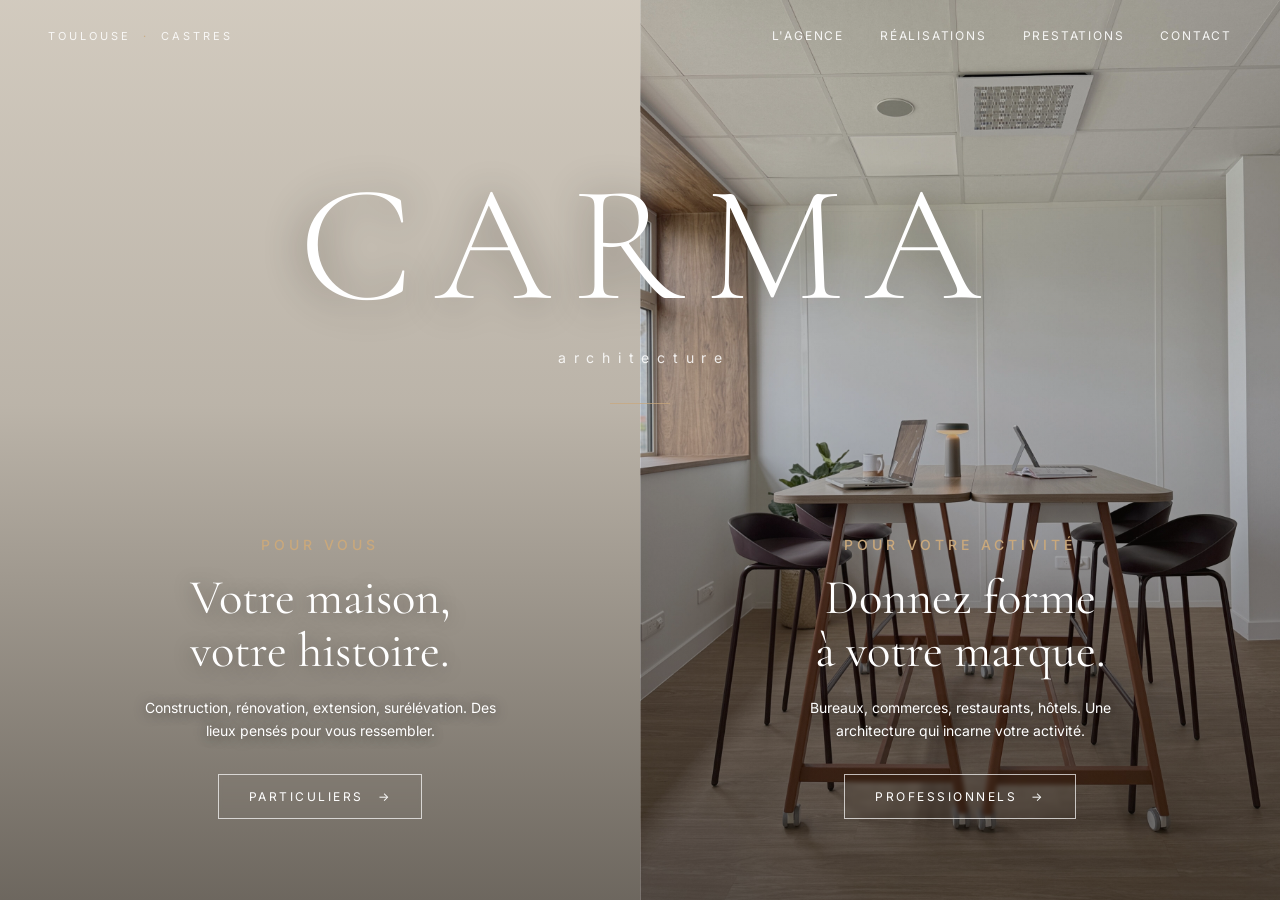
<file: index.html>
<!DOCTYPE html>
<html lang="fr">

<head>
  <meta charset="UTF-8">
  <meta name="viewport" content="width=device-width, initial-scale=1.0">
  <title>CARMA architecture — Architectes à Toulouse et Castres</title>
  <meta name="description"
    content="CARMA Architecture, agence d'architecture à Toulouse et Castres. Maisons, rénovations, extensions et projets professionnels.">
  <link
    href="https://fonts.googleapis.com/css2?family=Cormorant+Garamond:ital,wght@0,300;0,400;0,500;1,400&family=Inter:wght@400;500&display=swap"
    rel="stylesheet">
  <link rel="stylesheet" href="style.css">
  <script src="index.js" defer></script>
</head>

<body>

  <header>
    <div class="header-meta">Toulouse <span class="dot">·</span> Castres</div>

    <button class="menu-toggle" aria-label="Ouvrir le menu" aria-expanded="false">
      <span></span><span></span><span></span>
    </button>

    <nav>
      <ul>
        <li><a href="#">l'Agence</a></li>
        <li><a href="#">Réalisations</a></li>
        <li><a href="#">Prestations</a></li>
        <li><a href="#">Contact</a></li>
      </ul>
    </nav>
  </header>

  <div class="brand-hero">
    <span class="name">CARMA</span>
    <span class="sub">architecture</span>
  </div>

  <main class="split">
    <a href="#particuliers" class="panel panel-1">
      <div class="bg"></div>
      <div class="content">
        <span class="label">Pour vous</span>
        <h2>Votre maison,<br>votre histoire.</h2>
        <p>Construction, rénovation, extension, surélévation. Des lieux pensés pour vous ressembler.</p>
        <span class="cta">Particuliers <span class="arrow">→</span></span>
      </div>
    </a>

    <div class="divider"></div>

    <a href="#professionnels" class="panel panel-2">
      <div class="bg"></div>
      <div class="content">
        <span class="label">Pour votre activité</span>
        <h2>Donnez forme<br>à votre marque.</h2>
        <p>Bureaux, commerces, restaurants, hôtels. Une architecture qui incarne votre activité.</p>
        <span class="cta">Professionnels <span class="arrow">→</span></span>
      </div>
    </a>
  </main>

</body>

</html>
</file>
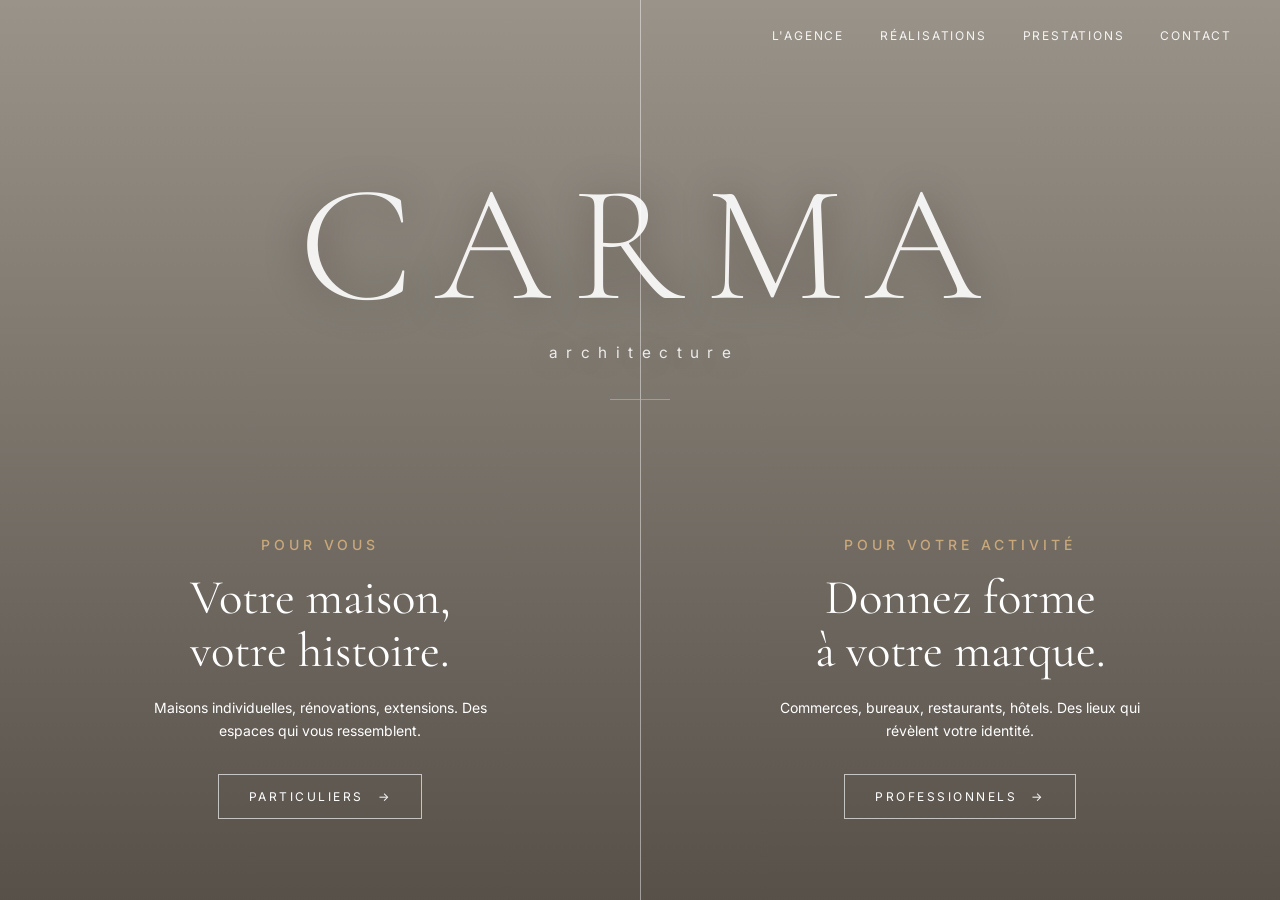
<file: m1-CARMA.html>
<!DOCTYPE html>
<html lang="fr">

<head>
  <meta charset="UTF-8">
  <meta name="viewport" content="width=device-width, initial-scale=1.0">
  <title>CARMA architecture</title>
  <link
    href="https://fonts.googleapis.com/css2?family=Cormorant+Garamond:ital,wght@0,300;0,400;0,500;1,400&family=Inter:wght@400;500&display=swap"
    rel="stylesheet">
  <link rel="stylesheet" href="m1-CARMA.css">
  <script src="m1-CARMA.js" defer></script>
</head>

<body>

  <header>
    <nav>
      <ul>
        <li><a href="#">l'Agence</a></li>
        <li><a href="#">Réalisations</a></li>
        <li><a href="#">Prestations</a></li>
        <li><a href="#">Contact</a></li>
      </ul>
    </nav>
  </header>

  <div class="brand-hero">
    <span class="name">CARMA</span>
    <span class="sub">architecture</span>
  </div>

  <main class="split">
    <a href="#particuliers" class="panel panel-1">
      <div class="bg"></div>
      <div class="content">
        <span class="label">Pour vous</span>
        <h2>Votre maison,<br>votre histoire.</h2>
        <p>Maisons individuelles, rénovations, extensions. Des espaces qui vous ressemblent.</p>
        <span class="cta">Particuliers <span class="arrow">→</span></span>
      </div>
    </a>

    <div class="divider"></div>

    <a href="#professionnels" class="panel panel-2">
      <div class="bg"></div>
      <div class="content">
        <span class="label">Pour votre activité</span>
        <h2>Donnez forme<br>à votre marque.</h2>
        <p>Commerces, bureaux, restaurants, hôtels. Des lieux qui révèlent votre identité.</p>
        <span class="cta">Professionnels <span class="arrow">→</span></span>
      </div>
    </a>
  </main>

</body>

</html>
</file>
<file: style.css>
/* =========================================
   CARMA architecture — variante logo centré
   ========================================= */

* {
  margin: 0;
  padding: 0;
  box-sizing: border-box;
}

:root {
  --noir: #2a2520;
  --creme: #f3ebde;
  --brown: #7a5d48;
  --beige: #c9a87c;
}

body {
  font-family: 'Inter', -apple-system, sans-serif;
  color: var(--noir);
  background: var(--creme);
  overflow: hidden;
}

/* ---------- Header ---------- */
header {
  position: fixed;
  top: 0;
  left: 0;
  right: 0;
  z-index: 15;
  display: flex;
  justify-content: space-between;
  align-items: center;
  padding: 28px 48px;
  color: #fff;
}

.header-meta {
  font-size: 11px;
  letter-spacing: 3px;
  text-transform: uppercase;
  opacity: 0.85;
}

.header-meta .dot {
  margin: 0 6px;
  color: var(--beige);
}

nav ul {
  display: flex;
  gap: 36px;
  list-style: none;
  font-size: 12px;
  letter-spacing: 1.8px;
  text-transform: uppercase;
}

nav a {
  color: inherit;
  text-decoration: none;
  opacity: 0.9;
  transition: opacity 0.3s ease;
}

nav a:hover {
  opacity: 1;
}

/* Menu burger (caché sur desktop) */
.menu-toggle {
  display: none;
  background: none;
  border: 0;
  padding: 8px;
  cursor: pointer;
}

.menu-toggle span {
  display: block;
  width: 24px;
  height: 1.5px;
  background: #fff;
  margin: 5px 0;
  transition: transform 0.3s ease, opacity 0.3s ease;
}

.menu-toggle.is-open span:nth-child(1) {
  transform: translateY(6.5px) rotate(45deg);
}

.menu-toggle.is-open span:nth-child(2) {
  opacity: 0;
}

.menu-toggle.is-open span:nth-child(3) {
  transform: translateY(-6.5px) rotate(-45deg);
}

/* ---------- Brand hero (CARMA en grand) ---------- */
.brand-hero {
  position: absolute;
  top: 18vh;
  left: 50%;
  transform: translateX(-50%);
  z-index: 4;
  pointer-events: none;
  display: flex;
  flex-direction: column;
  align-items: center;
  line-height: 1;
  color: #fff;
  text-shadow: 0 2px 40px rgba(20, 15, 10, 0.45);
  text-align: center;
  width: 100%;
  padding: 0 24px;
}

.brand-hero .name {
  font-family: 'Cormorant Garamond', Georgia, serif;
  font-size: clamp(80px, 13vw, 200px);
  font-weight: 300;
  letter-spacing: 0.13em;
  margin-right: -0.13em;
}

.brand-hero .sub {
  font-size: clamp(11px, 1.1vw, 15px);
  letter-spacing: 0.55em;
  margin-right: -0.55em;
  margin-top: 1.6em;
  text-transform: lowercase;
  opacity: 0.85;
  font-weight: 400;
}

.brand-hero::after {
  content: '';
  display: block;
  width: 60px;
  height: 1px;
  background: var(--beige);
  margin-top: 2.4em;
  opacity: 0.7;
}

/* ---------- Split ---------- */
.split {
  display: flex;
  height: 100vh;
  width: 100vw;
}

.panel {
  position: relative;
  flex: 1;
  overflow: hidden;
  cursor: pointer;
  transition: flex 0.8s cubic-bezier(0.77, 0, 0.175, 1);
}

.panel.is-hovered {
  flex: 1.3;
}

.split:has(.panel.is-hovered) .panel:not(.is-hovered) {
  flex: 0.7;
}

.panel .bg {
  position: absolute;
  inset: 0;
  background-size: cover;
  background-position: center;
  transition: transform 1.2s ease;
}

.panel.is-hovered .bg {
  transform: scale(1.03);
}

/* Filtre images allégé : haut quasi transparent, bas assombri pour lisibilité du texte */
.panel::after {
  content: '';
  position: absolute;
  inset: 0;
  background: linear-gradient(180deg,
      rgba(20, 15, 10, 0.15) 0%,
      rgba(20, 15, 10, 0.25) 45%,
      rgba(20, 15, 10, 0.6) 100%);
  transition: background 0.5s ease;
}

.panel.is-hovered::after {
  background: linear-gradient(180deg,
      rgba(20, 15, 10, 0.08) 0%,
      rgba(20, 15, 10, 0.18) 45%,
      rgba(20, 15, 10, 0.45) 100%);
}

.panel-1 .bg {
  background-image: url('img/1.jpeg');
}

.panel-2 .bg {
  background-image: url('img/2.jpg');
}

/* ---------- Contenu des panels ---------- */
.content {
  position: absolute;
  inset: 0;
  z-index: 2;
  display: flex;
  flex-direction: column;
  justify-content: flex-end;
  align-items: center;
  text-align: center;
  color: #fff;
  padding: 0 32px 9vh;
}

.content .label {
  font-size: 14px;
  font-weight: 500;
  letter-spacing: 4px;
  text-transform: uppercase;
  margin-bottom: 18px;
  color: var(--beige);
}

.content h2 {
  font-family: 'Cormorant Garamond', Georgia, serif;
  font-size: clamp(28px, 3.8vw, 52px);
  font-weight: 400;
  line-height: 1.1;
  margin-bottom: 18px;
  text-shadow: 0 2px 20px rgba(20, 15, 10, 0.4);
}

.content p {
  max-width: 380px;
  font-size: 14px;
  line-height: 1.65;
  opacity: 0.95;
  margin-bottom: 32px;
  text-shadow: 0 1px 12px rgba(20, 15, 10, 0.5);
}

/* ---------- CTA ---------- */
.cta {
  display: inline-flex;
  align-items: center;
  gap: 14px;
  padding: 14px 30px;
  border: 1px solid rgba(255, 255, 255, 0.7);
  color: #fff;
  text-decoration: none;
  font-size: 12px;
  letter-spacing: 2.5px;
  text-transform: uppercase;
  transition: all 0.35s ease;
  backdrop-filter: blur(2px);
}

.cta:hover {
  background: var(--brown);
  border-color: var(--brown);
}

.cta .arrow {
  transition: transform 0.3s ease;
}

.panel.is-hovered .cta .arrow {
  transform: translateX(6px);
}

/* ---------- Divider ---------- */
.divider {
  position: absolute;
  top: 0;
  left: 50%;
  width: 1px;
  height: 100%;
  background: rgba(255, 255, 255, 0.25);
  z-index: 3;
  pointer-events: none;
  transition: left 0.8s cubic-bezier(0.77, 0, 0.175, 1);
}

.split:has(.panel-1.is-hovered) .divider {
  left: 65%;
}

.split:has(.panel-2.is-hovered) .divider {
  left: 35%;
}

/* ---------- Animation d'entrée (déclenchée par JS) ---------- */
header,
.brand-hero,
.content>* {
  opacity: 0;
  transition: opacity 1s ease, transform 1s ease;
}

.content>* {
  transform: translateY(15px);
}

body.is-loaded header {
  opacity: 1;
  transition-delay: 0.1s;
}

body.is-loaded .brand-hero {
  opacity: 1;
  transition-duration: 1.4s;
}

body.is-loaded .content>* {
  opacity: 1;
  transform: translateY(0);
}

body.is-loaded .content>*:nth-child(1) {
  transition-delay: 0.5s;
}

body.is-loaded .content>*:nth-child(2) {
  transition-delay: 0.65s;
}

body.is-loaded .content>*:nth-child(3) {
  transition-delay: 0.8s;
}

body.is-loaded .content>*:nth-child(4) {
  transition-delay: 0.95s;
}

@media (prefers-reduced-motion: reduce) {

  header,
  .brand-hero,
  .content>* {
    opacity: 1 !important;
    transform: none !important;
    transition: none !important;
  }
}

/* =========================================
   RESPONSIVE
   ========================================= */

/* ---------- Laptop / petit écran desktop ---------- */
@media (max-width: 1200px) {
  header {
    padding: 24px 36px;
  }

  nav ul {
    gap: 28px;
  }
}

/* ---------- Tablette ---------- */
@media (max-width: 900px) {
  header {
    padding: 22px 28px;
  }

  .header-meta {
    font-size: 10px;
    letter-spacing: 2.5px;
  }

  nav ul {
    gap: 22px;
    font-size: 11px;
  }

  .brand-hero {
    top: 16vh;
  }

  .content {
    padding: 0 24px 7vh;
  }

  .content p {
    max-width: 340px;
    font-size: 13.5px;
  }
}

/* ---------- Mobile (panels stackés verticalement) ---------- */
@media (max-width: 768px) {
  body {
    overflow-y: auto;
  }

  .split {
    flex-direction: column;
    height: auto;
  }

  .panel {
    flex: 0 0 50vh !important;
    min-height: 420px;
  }

  .divider {
    display: none;
  }

  header {
    padding: 18px 22px;
    background: linear-gradient(180deg, rgba(20, 15, 10, 0.5) 0%, rgba(20, 15, 10, 0) 100%);
  }

  .menu-toggle {
    display: block;
  }

  nav {
    position: fixed;
    top: 0;
    right: 0;
    bottom: 0;
    width: min(80%, 320px);
    background: var(--noir);
    padding: 90px 32px 32px;
    transform: translateX(100%);
    transition: transform 0.4s ease;
    z-index: 14;
  }

  nav.is-open {
    transform: translateX(0);
  }

  nav ul {
    flex-direction: column;
    gap: 24px;
    font-size: 14px;
  }

  .brand-hero {
    top: 11vh;
  }

  .brand-hero .name {
    font-size: 52px;
    letter-spacing: 0.1em;
    margin-right: -0.1em;
  }

  .brand-hero .sub {
    font-size: 9px;
    letter-spacing: 0.4em;
    margin-right: -0.4em;
    margin-top: 1.4em;
  }

  .brand-hero::after {
    margin-top: 1.6em;
    width: 40px;
  }

  .content {
    padding: 0 24px 40px;
  }

  .content .label {
    font-size: 11px;
    letter-spacing: 3px;
    margin-bottom: 14px;
  }

  .content h2 {
    font-size: 26px;
    margin-bottom: 14px;
  }

  .content p {
    font-size: 13px;
    margin-bottom: 24px;
    max-width: 320px;
  }

  .cta {
    padding: 12px 24px;
    font-size: 11px;
    letter-spacing: 2px;
  }
}

/* ---------- Petits téléphones ---------- */
@media (max-width: 380px) {
  .header-meta {
    font-size: 9px;
    letter-spacing: 2px;
  }

  .brand-hero {
    top: 9vh;
  }

  .brand-hero .name {
    font-size: 44px;
  }

  .brand-hero::after {
    margin-top: 1.2em;
    width: 32px;
  }

  .content h2 {
    font-size: 23px;
  }
}

/* ---------- Hauteur très courte (paysage téléphone) ---------- */
@media (max-height: 500px) and (min-width: 769px) {
  .brand-hero {
    top: 8vh;
  }

  .brand-hero .name {
    font-size: clamp(48px, 9vw, 90px);
  }

  .brand-hero::after {
    margin-top: 1.4em;
  }

  .content {
    padding-bottom: 6vh;
  }

  .content h2 {
    font-size: clamp(22px, 3vw, 36px);
    margin-bottom: 12px;
  }

  .content p {
    font-size: 12.5px;
    margin-bottom: 18px;
  }
}
</file>
<file: m1-CARMA.css>
/* =========================================
   CARMA architecture — variante logo centré
   ========================================= */

* {
  margin: 0;
  padding: 0;
  box-sizing: border-box;
}

:root {
  --noir: #2a2520;
  --creme: #f3ebde;
  --brown: #7a5d48;
  --beige: #c9a87c;
}

body {
  font-family: 'Inter', -apple-system, sans-serif;
  color: var(--noir);
  background: var(--creme);
  overflow: hidden;
}

/* ---------- Header ---------- */
header {
  position: fixed;
  top: 0;
  left: 0;
  right: 0;
  z-index: 15;
  display: flex;
  justify-content: flex-end;
  align-items: center;
  padding: 28px 48px;
  color: #fff;
}

nav ul {
  display: flex;
  gap: 36px;
  list-style: none;
  font-size: 12px;
  letter-spacing: 1.8px;
  text-transform: uppercase;
}

nav a {
  color: inherit;
  text-decoration: none;
  opacity: 0.9;
  transition: opacity 0.3s ease;
}

nav a:hover {
  opacity: 1;
}

/* ---------- Brand hero (CARMA en grand) ---------- */
.brand-hero {
  position: absolute;
  top: 18vh;
  left: 50%;
  transform: translateX(-50%);
  z-index: 4;
  pointer-events: none;
  display: flex;
  flex-direction: column;
  align-items: center;
  line-height: 1;
  color: #fff;
  text-shadow: 0 2px 40px rgba(20, 15, 10, 0.35);
  text-align: center;
  width: 100%;
  padding: 0 24px;
}

.brand-hero .name {
  font-family: 'Cormorant Garamond', Georgia, serif;
  font-size: clamp(80px, 13vw, 200px);
  font-weight: 300;
  letter-spacing: 0.13em;
  margin-right: -0.13em;
  opacity: 0.9;
}

.brand-hero .sub {
  font-size: clamp(13px, 1.2vw, 18px);
  letter-spacing: 0.55em;
  margin-right: -0.55em;
  margin-top: 1.1em;
  text-transform: lowercase;
  opacity: 0.85;
  font-weight: 400;
}

.brand-hero::after {
  content: '';
  display: block;
  width: 60px;
  height: 1px;
  background: var(--beige);
  margin-top: 2.4em;
  opacity: 0.7;
}

/* ---------- Split ---------- */
.split {
  display: flex;
  height: 100vh;
  width: 100vw;
}

.panel {
  position: relative;
  flex: 1;
  overflow: hidden;
  cursor: pointer;
  transition: flex 1s cubic-bezier(0.77, 0, 0.175, 1);
}

.panel.is-hovered {
  flex: 1.3;
}

.split:has(.panel.is-hovered) .panel:not(.is-hovered) {
  flex: 0.7;
}

.panel .bg {
  position: absolute;
  inset: 0;
  background-size: cover;
  background-position: center;
  transition: transform 1.2s ease;
}

.panel.is-hovered .bg {
  transform: scale(1.03);
}

.panel::after {
  content: '';
  position: absolute;
  inset: 0;
  background: linear-gradient(180deg, rgba(20, 15, 10, 0.4) 0%, rgba(20, 15, 10, 0.7) 100%);
  transition: background 0.5s ease;
}

.panel.is-hovered::after {
  background: linear-gradient(180deg, rgba(20, 15, 10, 0.3) 0%, rgba(20, 15, 10, 0.55) 100%);
}

.panel-1 .bg {
  background-image: url('https://carma-architecture.fr/wp-content/uploads/2026/04/MaisonV1_DSC02623.jpeg');
}

.panel-2 .bg {
  background-image: url('https://carma-architecture.fr/wp-content/uploads/2026/04/ATRLDV_IMG_2548-scaled.jpg');
}

/* ---------- Contenu des panels ---------- */
.content {
  position: absolute;
  inset: 0;
  z-index: 2;
  display: flex;
  flex-direction: column;
  justify-content: flex-end;
  align-items: center;
  text-align: center;
  color: #fff;
  padding: 0 32px 9vh;
}

.content .label {
  font-size: 14px;
  font-weight: 500;
  letter-spacing: 4px;
  text-transform: uppercase;
  margin-bottom: 18px;
  color: var(--beige);
}

.content h2 {
  font-family: 'Cormorant Garamond', Georgia, serif;
  font-size: clamp(28px, 3.8vw, 52px);
  font-weight: 400;
  line-height: 1.1;
  margin-bottom: 18px;
}

.content p {
  max-width: 380px;
  font-size: 14px;
  line-height: 1.65;
  opacity: 0.92;
  margin-bottom: 32px;
}

/* ---------- CTA ---------- */
.cta {
  display: inline-flex;
  align-items: center;
  gap: 14px;
  padding: 14px 30px;
  border: 1px solid rgba(255, 255, 255, 0.65);
  color: #fff;
  text-decoration: none;
  font-size: 12px;
  letter-spacing: 2.5px;
  text-transform: uppercase;
  transition: all 0.35s ease;
}

.cta:hover {
  background: var(--brown);
  border-color: var(--brown);
}

.cta .arrow {
  transition: transform 0.3s ease;
}

.panel.is-hovered .cta .arrow {
  transform: translateX(6px);
}

/* ---------- Divider ---------- */
.divider {
  position: absolute;
  top: 0;
  left: 50%;
  width: 1px;
  height: 100%;
  background: rgba(255, 255, 255, 0.45);
  z-index: 3;
  pointer-events: none;
  transition: left 1s cubic-bezier(0.77, 0, 0.175, 1);
}

.split:has(.panel-1.is-hovered) .divider {
  left: 65%;
}

.split:has(.panel-2.is-hovered) .divider {
  left: 35%;
}

/* ---------- Animation d'entrée (déclenchée par JS) ---------- */
header,
.brand-hero,
.content>* {
  opacity: 0;
  transition: opacity 1s ease, transform 1s ease;
}

.content>* {
  transform: translateY(15px);
}

body.is-loaded header {
  opacity: 1;
  transition-delay: 0.1s;
}

body.is-loaded .brand-hero {
  opacity: 1;
  transition-duration: 1.4s;
}

body.is-loaded .content>* {
  opacity: 1;
  transform: translateY(0);
}

body.is-loaded .content>*:nth-child(1) {
  transition-delay: 0.5s;
}

body.is-loaded .content>*:nth-child(2) {
  transition-delay: 0.65s;
}

body.is-loaded .content>*:nth-child(3) {
  transition-delay: 0.8s;
}

body.is-loaded .content>*:nth-child(4) {
  transition-delay: 0.95s;
}

/* Respect des préférences accessibilité */
@media (prefers-reduced-motion: reduce) {

  header,
  .brand-hero,
  .content>* {
    opacity: 1 !important;
    transform: none !important;
    transition: none !important;
  }
}

/* ---------- Responsive ---------- */
@media (max-width: 768px) {
  .split {
    flex-direction: column;
  }

  .panel {
    flex: 1 !important;
  }

  .divider {
    display: none;
  }

  header {
    padding: 20px 24px;
  }

  nav ul {
    gap: 22px;
    font-size: 11px;
  }

  .brand-hero {
    top: 12vh;
  }

  .brand-hero .name {
    font-size: 64px;
    letter-spacing: 0.1em;
    margin-right: -0.1em;
  }

  .brand-hero .sub {
    font-size: 10px;
    letter-spacing: 0.4em;
    margin-right: -0.4em;
  }

  .brand-hero::after {
    margin-top: 1.6em;
    width: 40px;
  }

  .content {
    padding-bottom: 6vh;
  }

  .content h2 {
    font-size: 26px;
  }

  .content p {
    font-size: 13px;
  }
}
</file>
